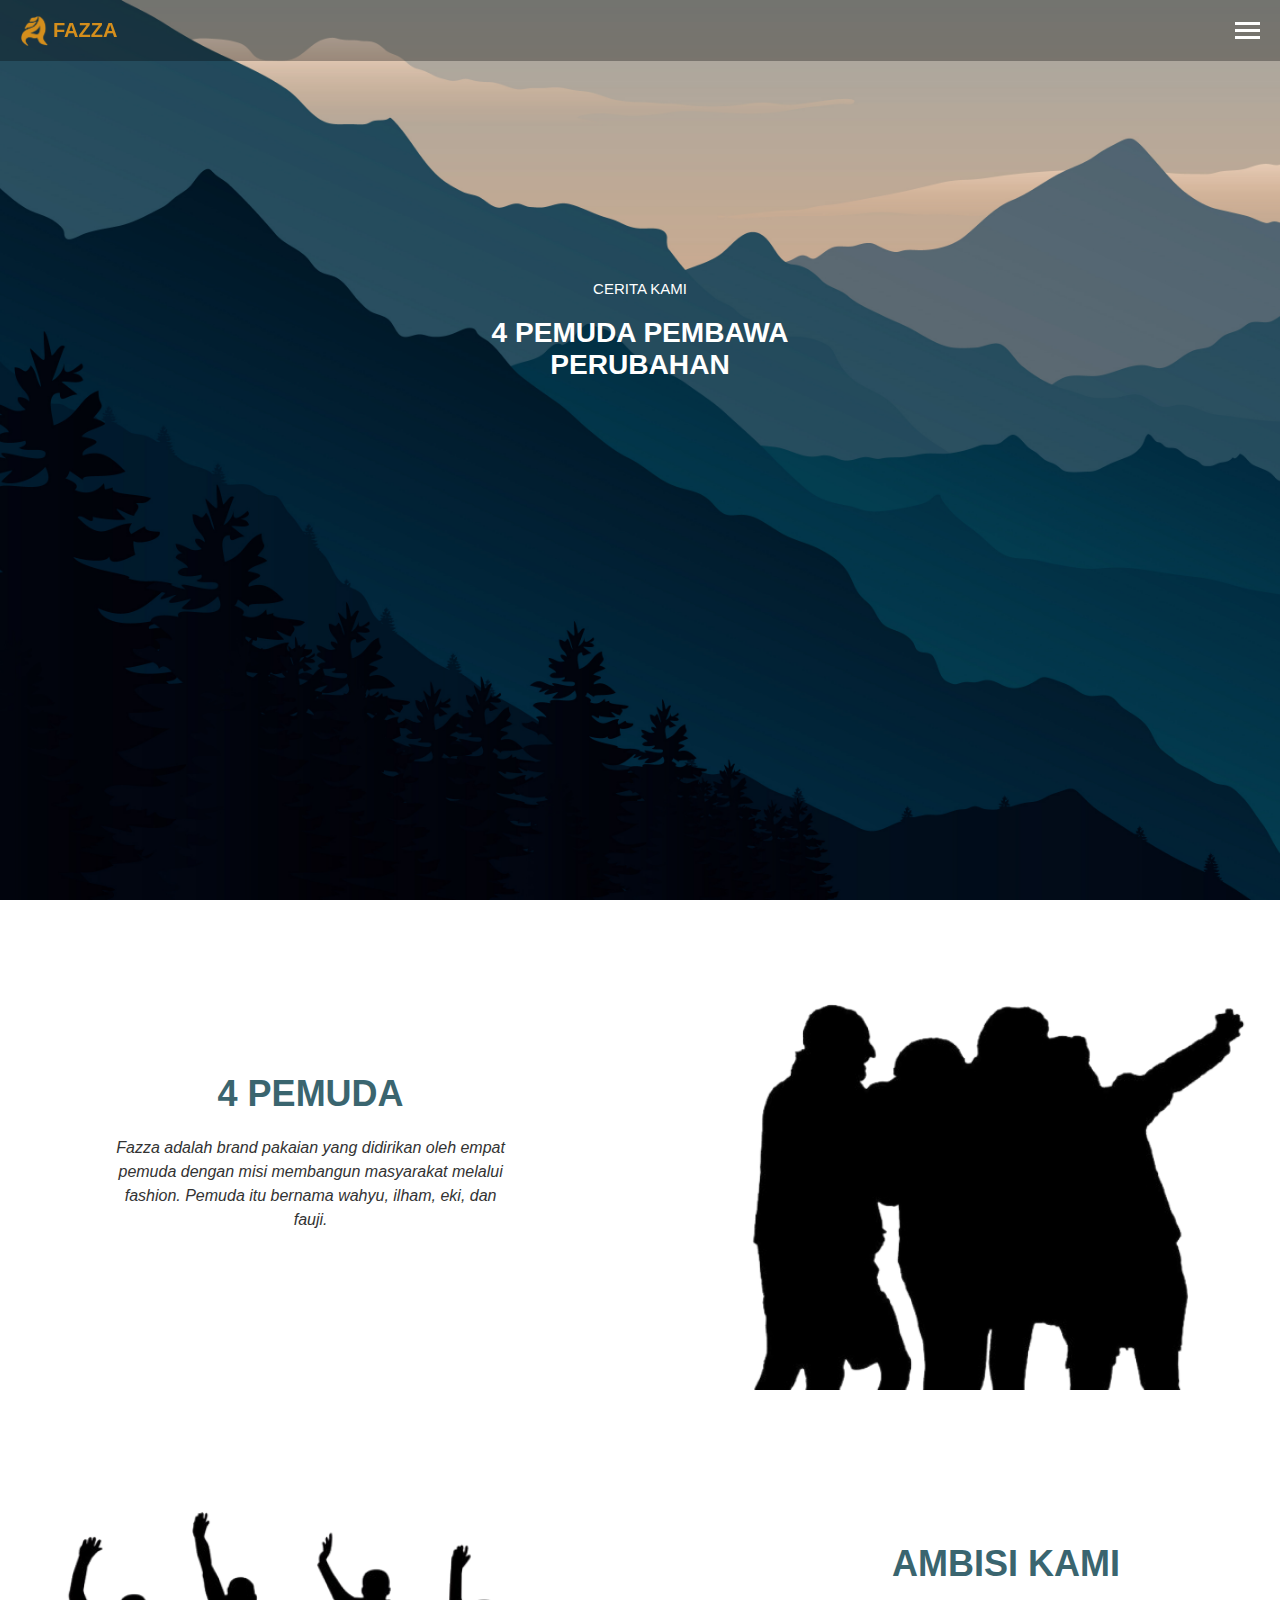
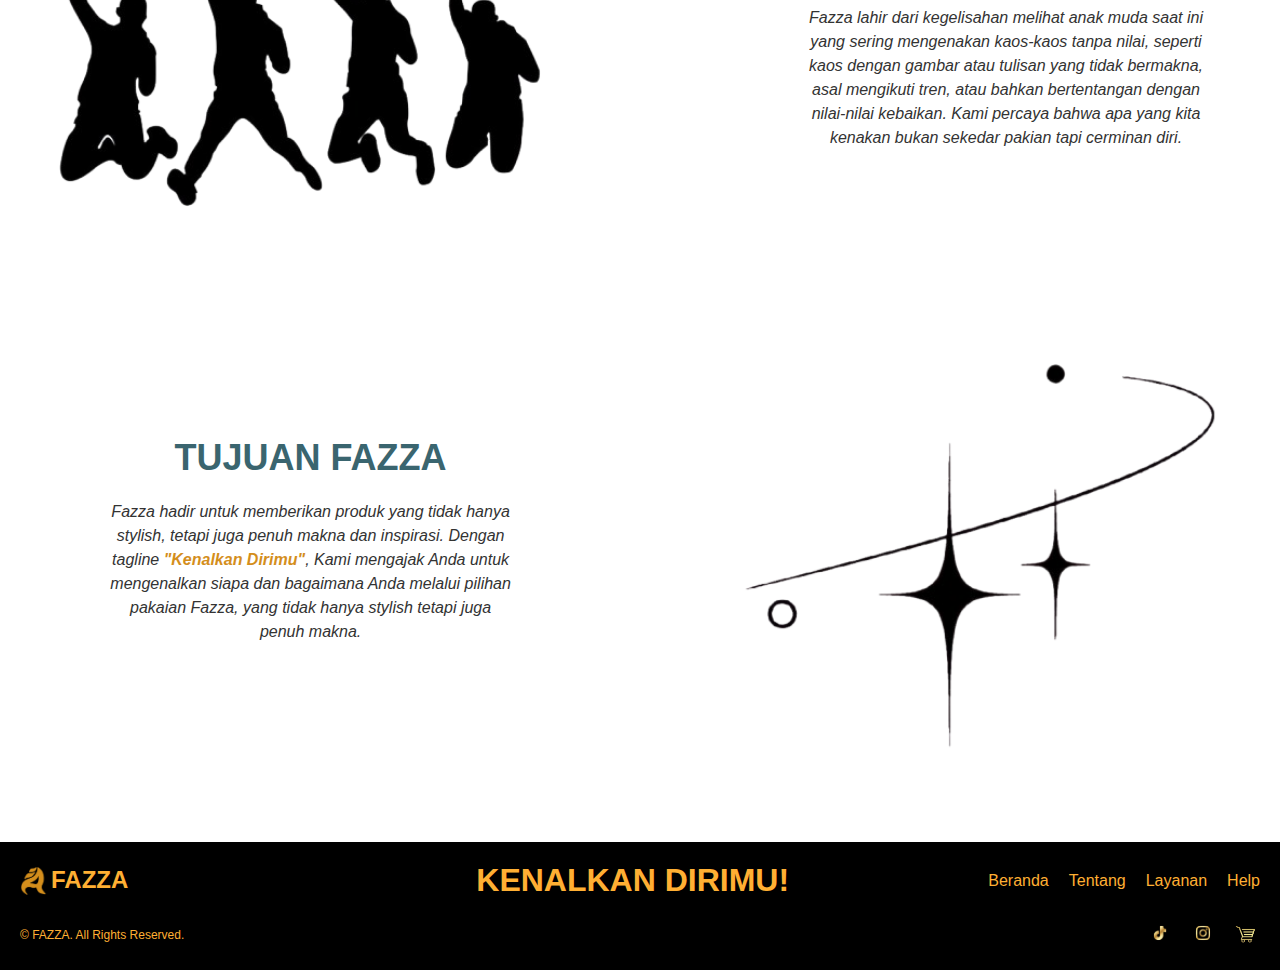
<file: aboutus.html>
<!DOCTYPE html>
<html lang="id">
  <head>
    <meta charset="UTF-8" />
    <meta name="viewport" content="width=device-width, initial-scale=1.0" />
    <title>Fazza</title>
    <link rel="stylesheet" href="information.css" />
  </head>
  <body>
    <!-- Carousel -->
    <div class="carousel-container">
      <div class="carousel">
        <!-- Slide 1 -->
        <div class="carousel-slide">
          <img
            src="img/mt.jpg"
            data-desktop="img/mt.jpg"
            data-tablet="img/mt.jpg"
            data-mobile="img/mt.jpg"
            alt="Carousel Image"
          />

          <div class="teks">
            <p>CERITA KAMI</p>
            <h3>
              4 PEMUDA PEMBAWA <span style="display: block">PERUBAHAN</span>
            </h3>
          </div>
        </div>
      </div>
    </div>

    <!-- Menu dropdown -->
    <div class="navbar-menu">
      <a href="#home">Beranda</a>
      <a href="#about">Tentang</a>
      <a href="#services">Layanan</a>
      <a href="#contact">Kontak</a>
    </div>

    <!-- Navbar -->
    <nav class="navbar">
      <!-- Logo Brand di tengah kiri -->
      <a href="index.html" class="navbar-logo">
        <img src="img/LOGO_FAZZA-.png" alt="" height="25px" />
        <span style="color: #d48e1c">FAZZA</span>
      </a>

      <!-- Tombol hamburger -->
      <div class="hamburger" onclick="toggleMenu()">
        <div></div>
        <div></div>
        <div></div>
      </div>
    </nav>

    <!-- Fazza-Konten -->
    <div class="container-2">
      <div class="content">
        <h1>4 PEMUDA</h1>
        <p class="description">
          Fazza adalah brand pakaian yang didirikan oleh empat pemuda dengan
          misi membangun masyarakat melalui fashion. Pemuda itu bernama wahyu,
          ilham, eki, dan fauji.
        </p>
      </div>
      <div class="image-konten">
        <img src="img/siapakita.png" alt="Recipe Image" />
      </div>
    </div>

    <div class="container-2 content-2">
      <div class="content">
        <h1>AMBISI KAMI</h1>
        <p class="description">
          Fazza lahir dari kegelisahan melihat anak muda saat ini yang sering
          mengenakan kaos-kaos tanpa nilai, seperti kaos dengan gambar atau
          tulisan yang tidak bermakna, asal mengikuti tren, atau bahkan
          bertentangan dengan nilai-nilai kebaikan. Kami percaya bahwa apa yang
          kita kenakan bukan sekedar pakian tapi cerminan diri.
        </p>
      </div>
      <div class="image-konten">
        <img src="img/semangat.png" alt="Recipe Image" />
      </div>
    </div>

    <div class="container-2">
      <div class="content">
        <h1>TUJUAN FAZZA</h1>
        <p class="description">
          Fazza hadir untuk memberikan produk yang tidak hanya stylish, tetapi
          juga penuh makna dan inspirasi. Dengan tagline
          <span style="color: #d48e1c; font-weight: bold;">"Kenalkan Dirimu"</span>, Kami mengajak
          Anda untuk mengenalkan siapa dan bagaimana Anda melalui pilihan pakaian Fazza, yang
          tidak hanya stylish tetapi juga penuh makna.
        </p>
      </div>
      <div class="image-konten">
        <img src="img/harapan.png" alt="Recipe Image" />
      </div>
    </div>

    <!-- Footer -->
    <footer class="footer-2">
      <div class="footer-container">
        <div class="footer-brand">
          <img src="img/LOGO_FAZZA-.png" alt="" />
          <h1>FAZZA</h1>
        </div>
        <div class="footer-tagline">
          <h2>KENALKAN DIRIMU!</h2>
        </div>
        <div class="footer-links">
          <ul>
            <li><a href="#">Beranda</a></li>
            <li><a href="#">Tentang</a></li>
            <li><a href="#">Layanan</a></li>
            <li><a href="#">Help</a></li>
          </ul>
        </div>
      </div>
      <div class="footer-bottom">
        <p>&copy; FAZZA. All Rights Reserved.</p>
        <div class="footer-socials">
          <a href="#"><img src="img/tiktok_fazza.png" alt="Tiktok" /></a>
          <a href="#"><img src="img/ig_fazza.png" alt="Instagram" /></a>
          <a href="#"><img src="img/belanja_fazza.png" alt="Shoppe" /></a>
        </div>
      </div>
    </footer>

    <script src="script.js"></script>
  </body>
</html>
</file>
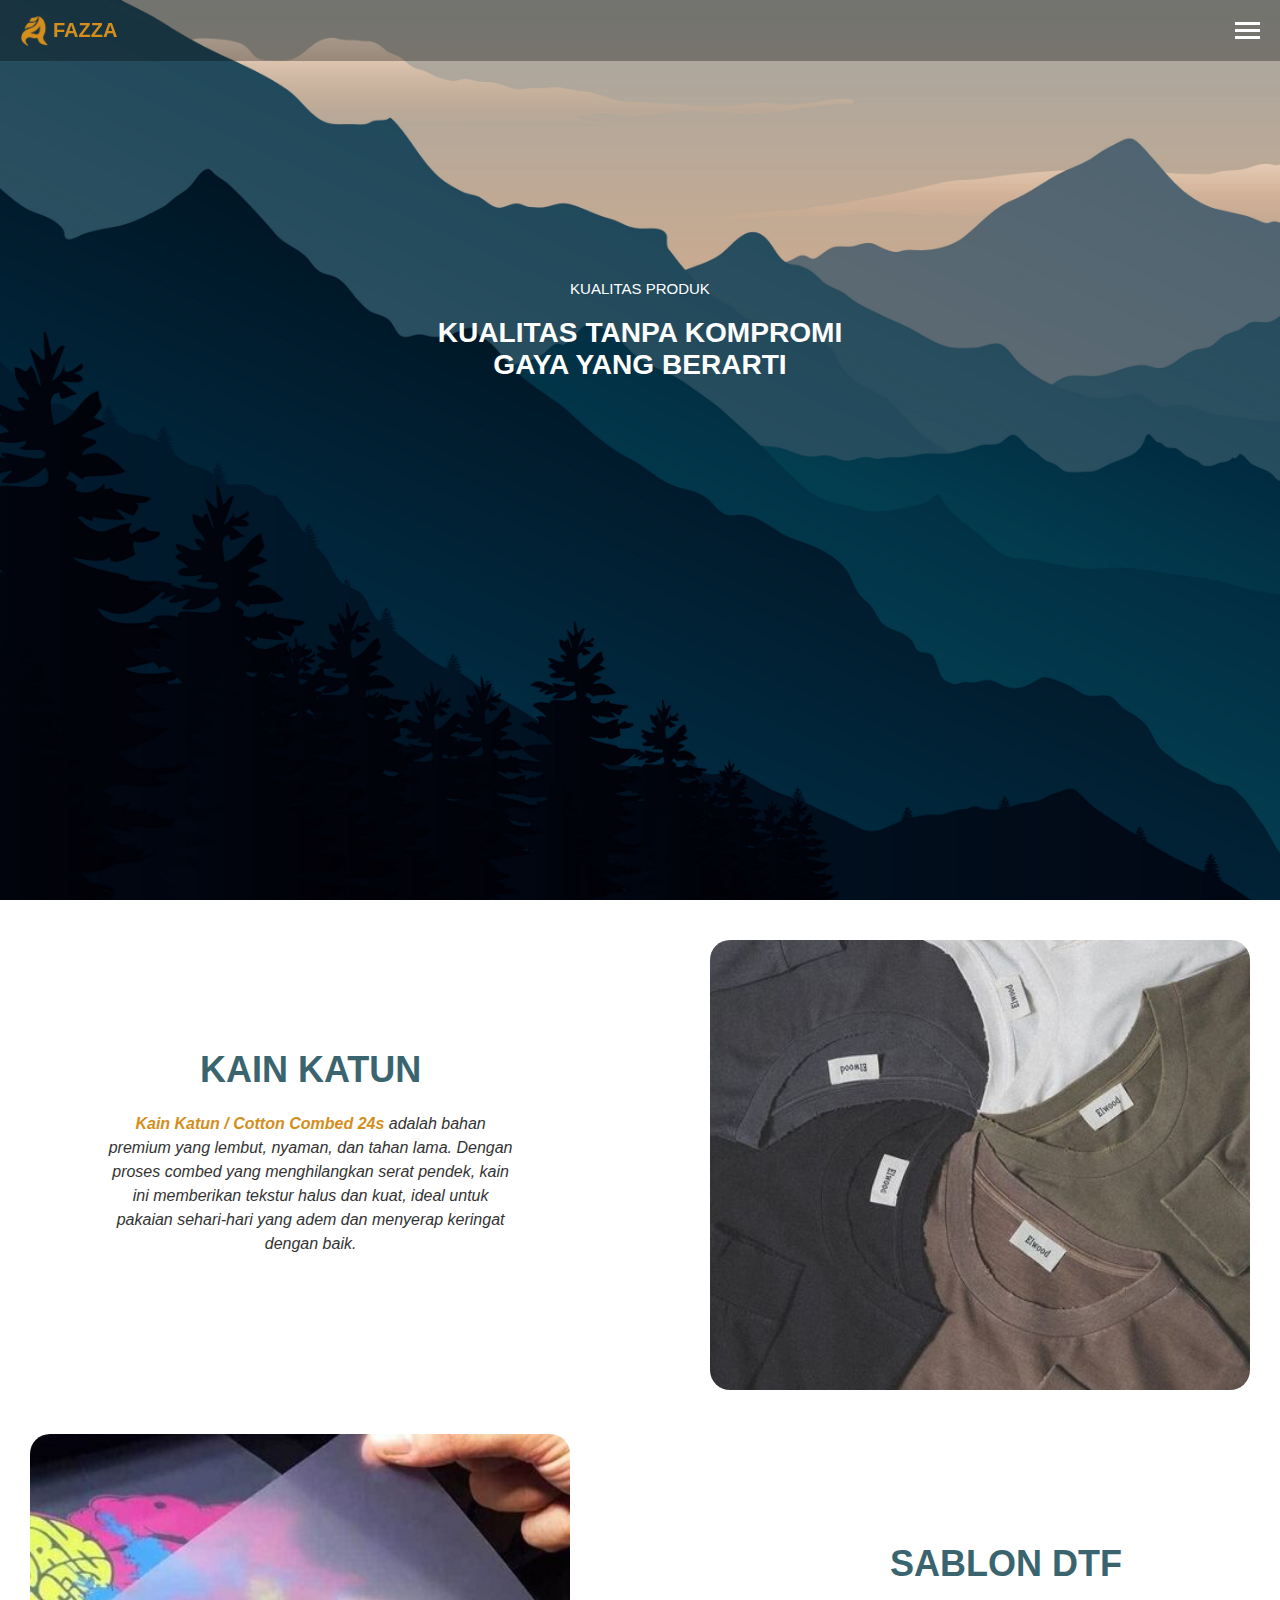
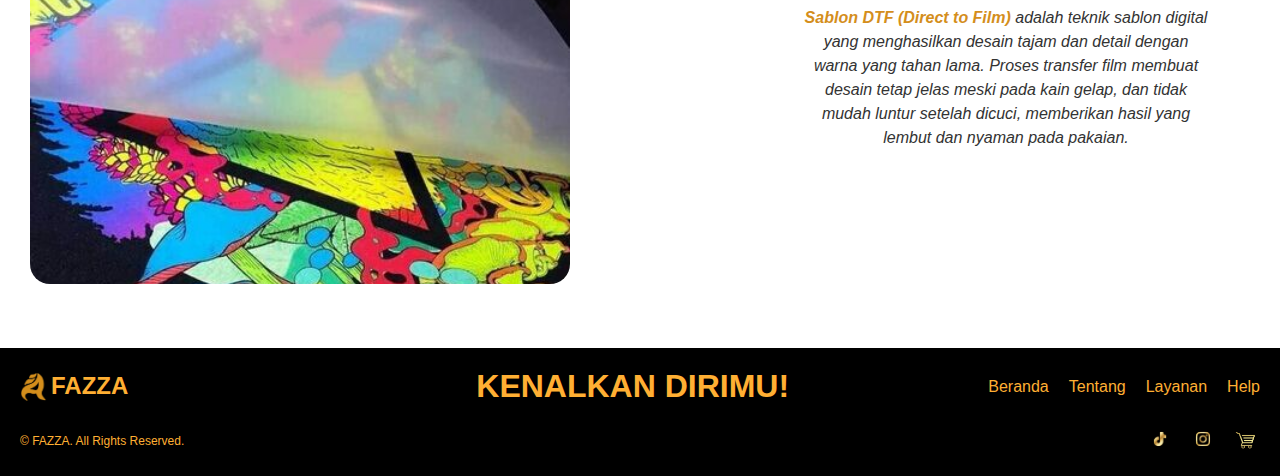
<file: kualitas.html>
<!DOCTYPE html>
<html lang="id">
  <head>
    <meta charset="UTF-8" />
    <meta name="viewport" content="width=device-width, initial-scale=1.0" />
    <title>Fazza</title>
    <link rel="stylesheet" href="information.css" />
  </head>
  <body>
    <!-- Carousel -->
    <div class="carousel-container">
      <div class="carousel">
        <!-- Slide 1 -->
        <div class="carousel-slide">
          <img
            src="img/mt.jpg"
            data-desktop="img/mt.jpg"
            data-tablet="img/mt.jpg"
            data-mobile="img/mt.jpg"
            alt="Carousel Image"
          />

          <div class="teks">
            <p>KUALITAS PRODUK</p>
            <h3>
              KUALITAS TANPA KOMPROMI
              <span style="display: block">GAYA YANG BERARTI</span>
            </h3>
          </div>
        </div>
      </div>
    </div>

    <!-- Menu dropdown -->
    <div class="navbar-menu">
      <a href="#home">Beranda</a>
      <a href="#about">Tentang</a>
      <a href="#services">Layanan</a>
      <a href="#contact">Kontak</a>
    </div>

    <!-- Navbar -->
    <nav class="navbar">
      <!-- Logo Brand di tengah kiri -->
      <a href="index.html" class="navbar-logo">
        <img src="img/LOGO_FAZZA-.png" alt="" height="25px" />
        <span style="color: #d48e1c">FAZZA</span>
      </a>

      <!-- Tombol hamburger -->
      <div class="hamburger" onclick="toggleMenu()">
        <div></div>
        <div></div>
        <div></div>
      </div>
    </nav>

    <!-- Fazza-Konten -->
    <div class="container-2">
      <div class="content">
        <h1>KAIN KATUN</h1>
        <p class="description">
          <span style="color: #d48e1c; font-weight: bold;">Kain Katun / Cotton Combed 24s</span> adalah bahan premium yang lembut,
          nyaman, dan tahan lama. Dengan proses combed yang menghilangkan serat
          pendek, kain ini memberikan tekstur halus dan kuat, ideal untuk
          pakaian sehari-hari yang adem dan menyerap keringat dengan baik.
        </p>
      </div>
      <div class="image-konten">
        <img src="img/kainn.jpg" alt="Recipe Image" />
      </div>
    </div>

    <div class="container-2 content-2">
      <div class="content">
        <h1>SABLON DTF</h1>
        <p class="description">
          <span style="color: #d48e1c; font-weight: bold;">Sablon DTF (Direct to Film)</span> adalah teknik sablon digital yang
          menghasilkan desain tajam dan detail dengan warna yang tahan lama.
          Proses transfer film membuat desain tetap jelas meski pada kain gelap,
          dan tidak mudah luntur setelah dicuci, memberikan hasil yang lembut
          dan nyaman pada pakaian.
        </p>
      </div>
      <div class="image-konten">
        <img src="img/dtf.jpg" alt="Recipe Image" />
      </div>
    </div>

    <!-- Footer -->
    <footer class="footer-2">
      <div class="footer-container">
        <div class="footer-brand">
          <img src="img/LOGO_FAZZA-.png" alt="" />
          <h1>FAZZA</h1>
        </div>
        <div class="footer-tagline">
          <h2>KENALKAN DIRIMU!</h2>
        </div>
        <div class="footer-links">
          <ul>
            <li><a href="#">Beranda</a></li>
            <li><a href="#">Tentang</a></li>
            <li><a href="#">Layanan</a></li>
            <li><a href="#">Help</a></li>
          </ul>
        </div>
      </div>
      <div class="footer-bottom">
        <p>&copy; FAZZA. All Rights Reserved.</p>
        <div class="footer-socials">
          <a href="#"><img src="img/tiktok_fazza.png" alt="Tiktok" /></a>
          <a href="#"><img src="img/ig_fazza.png" alt="Instagram" /></a>
          <a href="#"><img src="img/belanja_fazza.png" alt="Shoppe" /></a>
        </div>
      </div>
    </footer>

    <script src="script.js"></script>
  </body>
</html>
</file>
<file: information.css>
* {
    box-sizing: border-box;
    margin: 0;
    padding: 0;
    font-family: Arial, sans-serif;
}

body {
    background-color: #ffffff;
    font-family: -apple-system, BlinkMacSystemFont, 'Segoe UI', 'Roboto', 'Oxygen',
    'Ubuntu', 'Cantarell', 'Fira Sans', 'Droid Sans', 'Helvetica Neue',
    sans-serif;
    -webkit-font-smoothing: antialiased;
    -moz-osx-font-smoothing: grayscale;
}

.carousel-container {
    width: 100%;
    max-width: 100vw;
    height: 100vh;
    overflow: hidden;
    position: relative;
}

.carousel {
    display: flex;
    transition: transform 0.5s ease-in-out;
    height: 100vh;
}

.carousel-slide {
    min-width: 100%;
    position: relative;
    display: flex;
    align-items: center;
    justify-content: center;
    color: #fff;
    font-size: 24px;
}

/* Tambahkan gaya untuk gambar di dalam slide */
.carousel-slide img {
    width: 100%;
    height: 100vh;
    object-fit: cover;
}

.carousel-slide .teks {
    position: absolute;
    top: 30%;
    bottom: 60%;
    left: 30%;
    right: 30%;
    color: #fff;
    font-size: 24px;
    padding: 10px;
    border-radius: 5px;
    text-align: center;
}

.teks p {
    font-size: 15px;
    margin-bottom: 20px;
}

/* Tombol navigasi */
.nav-button {
    position: absolute;
    top: 50%;
    transform: translateY(-50%);
    background-color: transparent;
    color: #fff;
    border: none;
    font-size: 24px;
    cursor: pointer;
    padding: 10px;
    z-index: 10;
}

.nav-button.left {
    left: 10px;
}

.nav-button.right {
    right: 10px;
}
 /* Gaya navbar */
 .navbar {
    width: 100%;
    padding: 15px 20px;
    display: flex;
    align-items: center;
    position: fixed;
    top: 0;
    left: 0;
    background-color: rgba(0, 0, 0, 0.3); /* Latar transparan */
    color: #fff;
    z-index: 1000;
}

/* Tombol hamburger */
.hamburger {
    display: flex;
    flex-direction: column;
    cursor: pointer;
    gap: 4px;
    margin-left: auto; /* Jarak antara hamburger dan logo */
}

.hamburger div {
    width: 25px;
    height: 3px;
    background-color: #fff;
}

/* Gaya logo dan nama brand */
.navbar-logo {
    display: flex;
    align-items: center;
    text-decoration: none;
    color: #fff;
}

.navbar-logo img {
    width: 30px; /* Sesuaikan ukuran logo */
    height: auto;
    margin-right: 3px; /* Jarak antara gambar dan teks brand */
}

.navbar-logo span {
    font-size: 20px; /* Ukuran teks nama brand */
    font-weight: bold;
    color: #d48e1c; /* Warna teks brand */
}


/* Menu dropdown */
.navbar-menu {
    display: none;
    position: fixed;
    top: 0;
    left: 0;
    width: 100%;
    height: 100vh;
    background-color: rgba(0, 0, 0, 0.9);
    flex-direction: column;
    justify-content: center;
    align-items: center;
    gap: 20px;
    color: #fff;
    z-index: 999;
}

.navbar-menu.show {
    display: flex;
}

.navbar-menu a {
    color: #fff;
    font-size: 24px;
    text-decoration: none;
    transition: color 0.3s ease;
}

.navbar-menu a:hover {
    color: #d48e1c;
}

/* Fazza-Konten 1  */
.container-2 {
    display: flex;
    border-radius: 8px;
    margin: 0 30px;
    overflow: hidden;
    background-color: #ffffff;
    justify-content: space-between;
    margin-top: 40px;
}

.content {
    margin-left: 3%;
    padding: 40px;
    max-width: 40%;
    display: flex;
    flex-direction: column;
    justify-content: center;
    text-align: center;
}

.content-2 {
    flex-flow: row-reverse;
}

.subheading {
    color: #3a656f;
    font-size: 14px;
    letter-spacing: 1px;
    font-weight: bold;
    margin-bottom: 10px;
}

h1 {
    color: #3a656f;
    font-size: 36px;
    line-height: 1.2;
    margin-bottom: 20px;
}

.description {
    color: #333333;
    font-size: 16px;
    line-height: 1.5;
    margin-bottom: 30px;
    font-style: italic;
}

.button {
    display: inline-flex;
    align-items: center;
    background-color: #ffffff;
    color: #3a656f;
    padding: 10px 20px;
    border: 2px solid #3a656f;
    border-radius: 50px;
    font-size: 16px;
    font-weight: bold;
    text-decoration: none;
    transition: background-color 0.3s, color 0.3s;
    overflow: hidden;
    position: relative;
    width: 205px;
    align-self: center;
}

.button:hover {
    background-color: #3a656f;
    color: #ffffff;
}

.button .arrow {
    margin-left: 10px;
    transition: transform 0.3s;
}

.button:hover .arrow {
    transform: translateX(5px);
}

.image-konten {
    width: 540px;
    height: auto;
}

.image-konten img {
    width: 100%;
    height: 450px;
    object-fit: cover;
    border-radius: 20px;
}
.content-3 {
    margin-top: 40px;
}

/* Footer */
.footer-2 {
    background-color: #000000;
    color: #ffffff;
    padding: 20px 20px;
    margin-top: 60px;
  }
  
  .footer-container {
    display: flex;
    justify-content: space-between;
    align-items: center;
    text-align: center;
    flex-wrap: wrap;
  }
  
  .footer-brand  {
    display: flex;
  }
  
  .footer-brand img {
    width: 28px; /* Sesuaikan ukuran logo */
    height: auto;
    margin-right: 3px; /* Jarak antara gambar dan teks brand */
  }
  
  .footer-brand h1 {
    font-size: x-large;
    color: #ffaf33;
    margin: 0;
    font-weight: bold;
  }
  
  .footer-tagline {
    margin-left: 12%;
  }
  
  .footer-tagline h2 {
    font-size: xx-large;
    margin: 0;
    color: #ffaf33;
    font-weight: bold;
  }
  
  .footer-links ul {
    list-style: none;
    padding: 0;
    display: flex;
    gap: 20px;
    margin: 0;
  }
  
  .footer-links ul li {
    font-size: 16px;
  }
  
  .footer-links ul li a {
    text-decoration: none;
    color: #ffaf33;
    font-weight: 500;
  }
  
  .footer-links ul li a:hover {
    text-decoration: underline;
  }
  
  .footer-bottom {
    display: flex;
    justify-content: space-between;
    align-items: center;
    margin-top: 20px;
    font-size: 12px;
    flex-wrap: wrap;
  }
  
  .footer-bottom p {
    margin: 0;
    color: #ffaf33;
  }
  
  .footer-socials {
    display: flex;
    gap: 15px;
  }
  
  .footer-socials img {
    width: 28px;
    height: 28px;
    cursor: pointer;
    transition: transform 0.3s ease;
  }
  
  .footer-socials img:hover {
    transform: scale(1.1);
  }

/* Responsif */
@media (max-width: 1024px) { 
    .footer-links {
       display: none;
    }
    
    .footer-tagline h2 {
       color:#ffaf33;
       font-size: x-large;
    }
    
    .footer-2 {
       padding: 20px;
    }
}

@media (max-width: 768px) {
    .navbar-logo span {
        font-size: 18px;
    }
    .search-icon {
        font-size: 20px;
    }
    .carousel-slide h2 {
        font-size: 18px;
        padding: 8px;
    }
    .nav-button {
        font-size: 20px;
        padding: 8px;
    }
}

/* Tablet screen size */
@media (max-width: 768px) {
    body {
        font-size: 16px;
        margin: 0;
    }

    h1 {
        font-size: 32px;
        font-weight: bold;
    }

    .header {
        flex-direction: column; /* Buat header lebih vertikal */
        text-align: center;
    }

    .main {
        padding: 10px; /* Persempit padding */
    }

    .image {
        max-width: 100%;
        height: auto;
    }

    .container-2 {
        flex-direction: column;
    }

    .carousel-slide .teks {
        left: 26%;
    }

    .content {
        max-width: 100%;
        padding: 10px;
        padding-bottom: 20px;
    }

    .image-konten  {
        width: 100%;
    }

    .content p {
        margin-bottom: 15px;
    }
    
    .teks {
        width: 50vw;
    }

    .footer-links {
        display: none;
    }

    .footer-tagline h2 {
        color:#ffaf33;
        font-size: x-large;
    }

    .footer-2 {
        padding: 20px;
    }
}

/* Mobile screen size */
@media (max-width: 480px) {
    body {
        font-size: 14px; /* Ukuran font lebih kecil */
    }

    .header {
        padding: 10px;
    }

    .image {
        max-width: 100%;
        height: auto;
    }

    .card {
        padding: 5px; /* Kurangi padding untuk kartu */
        text-align: center; /* Pusatkan teks */
    }

    footer {
        font-size: 12px;
        padding: 10px;
    }

    .container-2 {
        flex-direction: column;
    }

    .content {
        max-width: 100%;
        padding: 10px;
        padding-bottom: 20px;
    }

    .image-konten  {
        width: 100%;
    }

    .footer-links {
        display: none;
    }

    .footer-tagline {
        margin: 10px auto;
    }

    .footer-bottom {
        margin-top: 10px;
      }
    
    .footer-tagline h2 {
        color:#ffaf33;
        font-size: xx-large;
    }

    .footer-brand, .left-text{
        display: none;
    }
}
</file>
